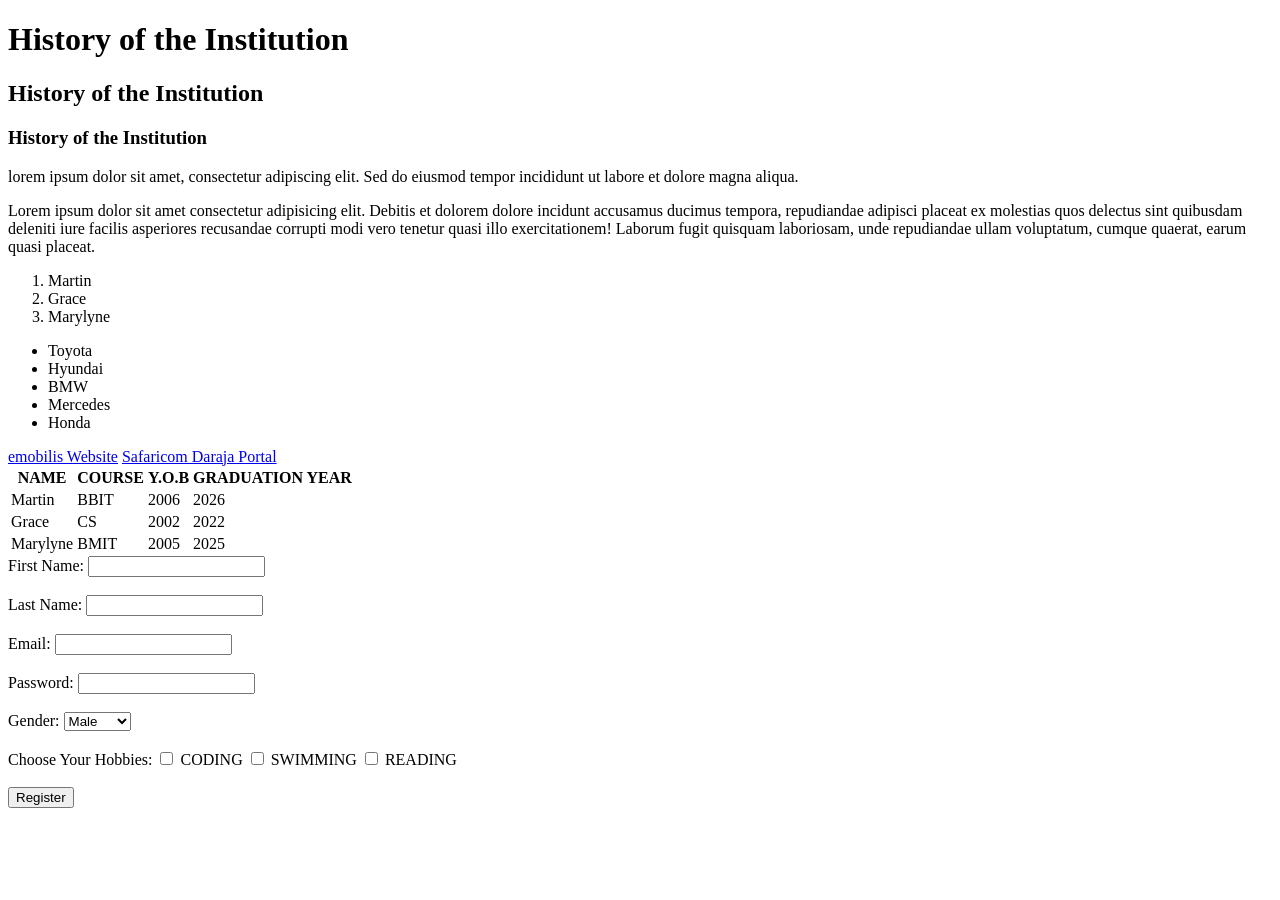
<file: index.html>
<!DOCTYPE html>
<html lang="en">
<head>
    <meta charset="UTF-8">
    <meta name="viewport" content="width=device-width, initial-scale=1.0">
    <title>Home - My school Website</title>
</head>
<body>
    <h1>History of the Institution</h1>
    <h2>History of the Institution</h2>
    <h3>History of the Institution</h3>
    <p>lorem ipsum dolor sit amet, consectetur adipiscing elit. Sed do eiusmod tempor incididunt ut labore et dolore magna aliqua.</p>
    <p>Lorem ipsum dolor sit amet consectetur adipisicing elit. Debitis et dolorem dolore incidunt accusamus ducimus tempora, repudiandae adipisci placeat ex molestias quos delectus sint quibusdam deleniti iure facilis asperiores recusandae corrupti modi vero tenetur quasi illo exercitationem! Laborum fugit quisquam laboriosam, unde repudiandae ullam voluptatum, cumque quaerat, earum quasi placeat.</p>
    <ol>
        <li>Martin</li>
        <li>Grace</li>
        <li>Marylyne</li>

        </ol>

    
    <ul>
        <li>Toyota</li>
        <li>Hyundai</li>
        <li>BMW</li>
        <li>Mercedes</li>
        <li>Honda</li>
    </ul>
    <a href="https://emobilis.ac.ke/" target="_blank">emobilis Website</a>
    <a href="https://developer.safaricom.co.ke/" target="_blank">Safaricom Daraja Portal</a>
    <table>
        <thead>
            <tr>
                <th>NAME</th>
                <th>COURSE</th>
                <th>Y.O.B</th>
                <th>GRADUATION YEAR</th>
            </tr>
        </thead>
        <tbody>
            <tr>
                <td>Martin</td>
                <td>BBIT</td>
                <td>2006</td>
                <td>2026</td>
            </tr>
        <tr>
            <td>Grace</td>
            <td>CS</td>
            <td>2002</td>
            <td>2022</td>
        </tr>
        <tr>
            <td>Marylyne</td>
            <td>BMIT</td>
            <td>2005</td>
            <td>2025</td>
        </tr>
        </tbody>
    </table>
    <form action="">
        <label for="Firstname">First Name:</label>
        <input type="text" id="Firstname" name="Firstname" required>
        <br><br>

        <label for="Lastname">Last Name:</label>
        <input type="text" id="Lastname" name="Lastname" required>
        <br><br>
        
        <label for="Email">Email:</label>
        <input type="email" id="Email" name="Email" required>
        <br><br>

        <label for="Password">Password:</label>
        <input type="password" id="Password" name="Password" required>
        <br><br>

        <label for="Gender">Gender:</label>
        <select name="gender" id="gender">
            <option value="Male">Male</option>
            <option value="Female">Female</option>
            <option value="Other">Other</option>

            </select>
          <br><br>

          <label for="Hobbies">Choose Your Hobbies:</label>
          <input type="checkbox" id="coding" name="Hobby" value="coding">
          <label for="coding"></label>CODING</label>

          <input type="checkbox" id="swimming" name="Hobby" value="swimming">
          <label for="swimming">SWIMMING</label>

          <input type="checkbox" id="reading" name="Hobby" value="reading">
          <label for="reading">READING</label>
          <br><br>

          <button type="submit">Register</button>




    </form>

    
</body>    


</html>
</file>
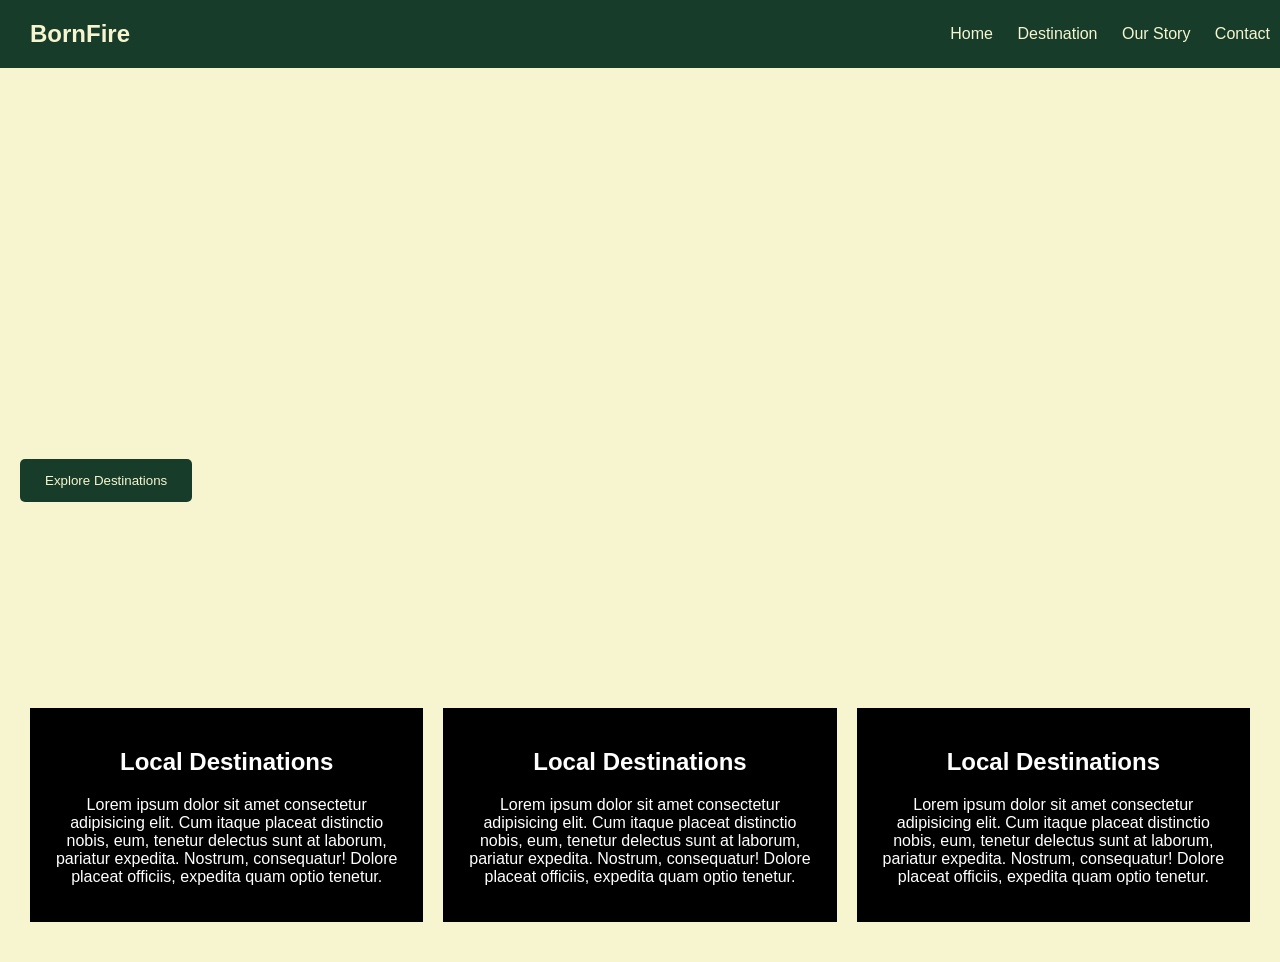
<file: home.html>
<!DOCTYPE html>
<html lang="en">
<head>
    <meta charset="UTF-8">
    <meta name="viewport" content="width=device-width, initial-scale=1.0">
    <title>BornFire | Explore Nature</title>
    <link rel="stylesheet" href="assets/styles.css">
</head>
<body>
  <!-- Navigation Section   -->
   <nav>
    <div class="logo">BornFire</div>
    <div>
        <a href="">Home</a>
        <a href="">Destination</a>
        <a href="">Our Story</a>
        <a href="">Contact</a>
    </div>
   </nav>
       
   <!-- Hero Section -->
    <section class="hero">
        <div>
            <h1>Find Your Next Adventure</h1>
            <p>Lorem ipsum dolor sit amet, consectetur adipiscing elit. Nullam auctor, nisl eget ultricies aliquet, nunc nisl aliquam nisl, eget ultricies nunc nisl eget nunc.</p>
            <button>Explore Destinations</button>
        </div>


</section>
<section class="columns">
    <div class="column">
        <h2> Local Destinations</h2>
        <p>Lorem ipsum dolor sit amet consectetur adipisicing elit. Cum itaque placeat distinctio nobis, eum, tenetur delectus sunt at laborum, pariatur expedita. Nostrum, consequatur! Dolore placeat officiis, expedita quam optio tenetur.</p>
    </div>
    <div class="column">
        <h2> Local Destinations</h2>
        <p>Lorem ipsum dolor sit amet consectetur adipisicing elit. Cum itaque placeat distinctio nobis, eum, tenetur delectus sunt at laborum, pariatur expedita. Nostrum, consequatur! Dolore placeat officiis, expedita quam optio tenetur.</p>
    </div>
    <div class="column">
        <h2> Local Destinations</h2>
        <p>Lorem ipsum dolor sit amet consectetur adipisicing elit. Cum itaque placeat distinctio nobis, eum, tenetur delectus sunt at laborum, pariatur expedita. Nostrum, consequatur! Dolore placeat officiis, expedita quam optio tenetur.</p>
    </div>



</section>
    
</body>
</html>
</file>
<file: assets/styles.css>
body {
     margin: 0;
     font-family: Arial, sans-serif;
     background-color: #f7f5cf;
     color: #262626;
    
}
 
nav{
     display: flex;
     justify-content: space-between;
     align-items: center;
     background-color: #173d2a;
     padding: 20px  10px;

}

.logo{
     font-size: 24px;
     font-weight: bold;
     color: #f7f5cf;
     margin-left: 20px;
} 

 nav a{

     color: #f7f5cf;
     text-decoration: none;
     margin-left: 20px;
}

.hero{
 min-height: 480px;
 background-image: url(https://images.pexels.com/photos/4337448/pexels-photo-4337448.jpeg);    
 background-size: cover;
 background-position: center;
 display: flex;
 align-items: center;
 padding: 60px 20px;
 color: #f7f5cf;

}

.hero h1{
     font-size: 50px;

}

.hero p{
     font-size: 20px;
     line-height: 1.6;
}

.hero button{
     background-color: #173d2a;
     color: #f7f5cf;
     border: none;
     padding: 14px 25px;
     border-radius: 5px;
     cursor: pointer;
     transition: background-color 0.3s ease, color 0.3s ease;
}
.hero button:hover{
     background-color: #c8a96e;
     transform: translateY(-2px);
}

.columns{
     display: flex;
     justify-content: space-between;
     padding: 40px 20px;
}

.column{
     flex: 1;
     margin: 0 10px;
     text-align: center;
     background-color: black;
     color: white;
     padding: 20px;
     transition: background-color 0.3s ease, color 0.3s ease;
}
.column:hover{
     background-color: #173d2a;
     color: #f7f5cf;
}

/* contact Styles */
.hero-contact{
     background-color: #173d2a;
     color: #f7f5cf;
     text-align: center;
     padding: 45px 20px;
     font-size: 18px;
}
.hero-contact p{
     font-size: 16px;
}

.container{
     display: flex;
     gap: 40px;
     padding: 50px;
}

.left,.right{
     background-color:  #173d2a;
     color: #f7f5cf;
     padding: 20px;
     flex: 1;


}

.left img{
     width: 100%;
     height: 400px;
     border-radius: 10px;
     object-fit: cover;
}

label{
     display: block;
     margin-top: 20px;
     margin-bottom: 7px;
}


.right button {
    background-color: #d98fa3;
    color: #173d2a;
    padding: 12px 25px;
    border: none;
    border-radius: 5px;
    font-weight: bold;
    cursor: pointer;
    transition: background-color 0.3s ease;
}

.right button:hover {
    background-color: #f7f5cf;
}


.left h2 {
    font-size: 24px;
    margin-top: 25px;
    color: #f7f5cf;
}

.left p {
    line-height: 1.8;
    color: #f7f5cf;
}


.right input,
.right textarea {
    width: 90%;
    padding: 12px;
    margin-top: 8px;
    margin-bottom: 18px;
    border: 1px solid #d5d5c5;
    border-radius: 5px;
    font-family: Arial, sans-serif;
    box-sizing: border-box;
}

.right input:focus,
.right textarea:focus {
    outline: 2px solid #d98fa3;
    border-color: #d98fa3;
}
</file>
